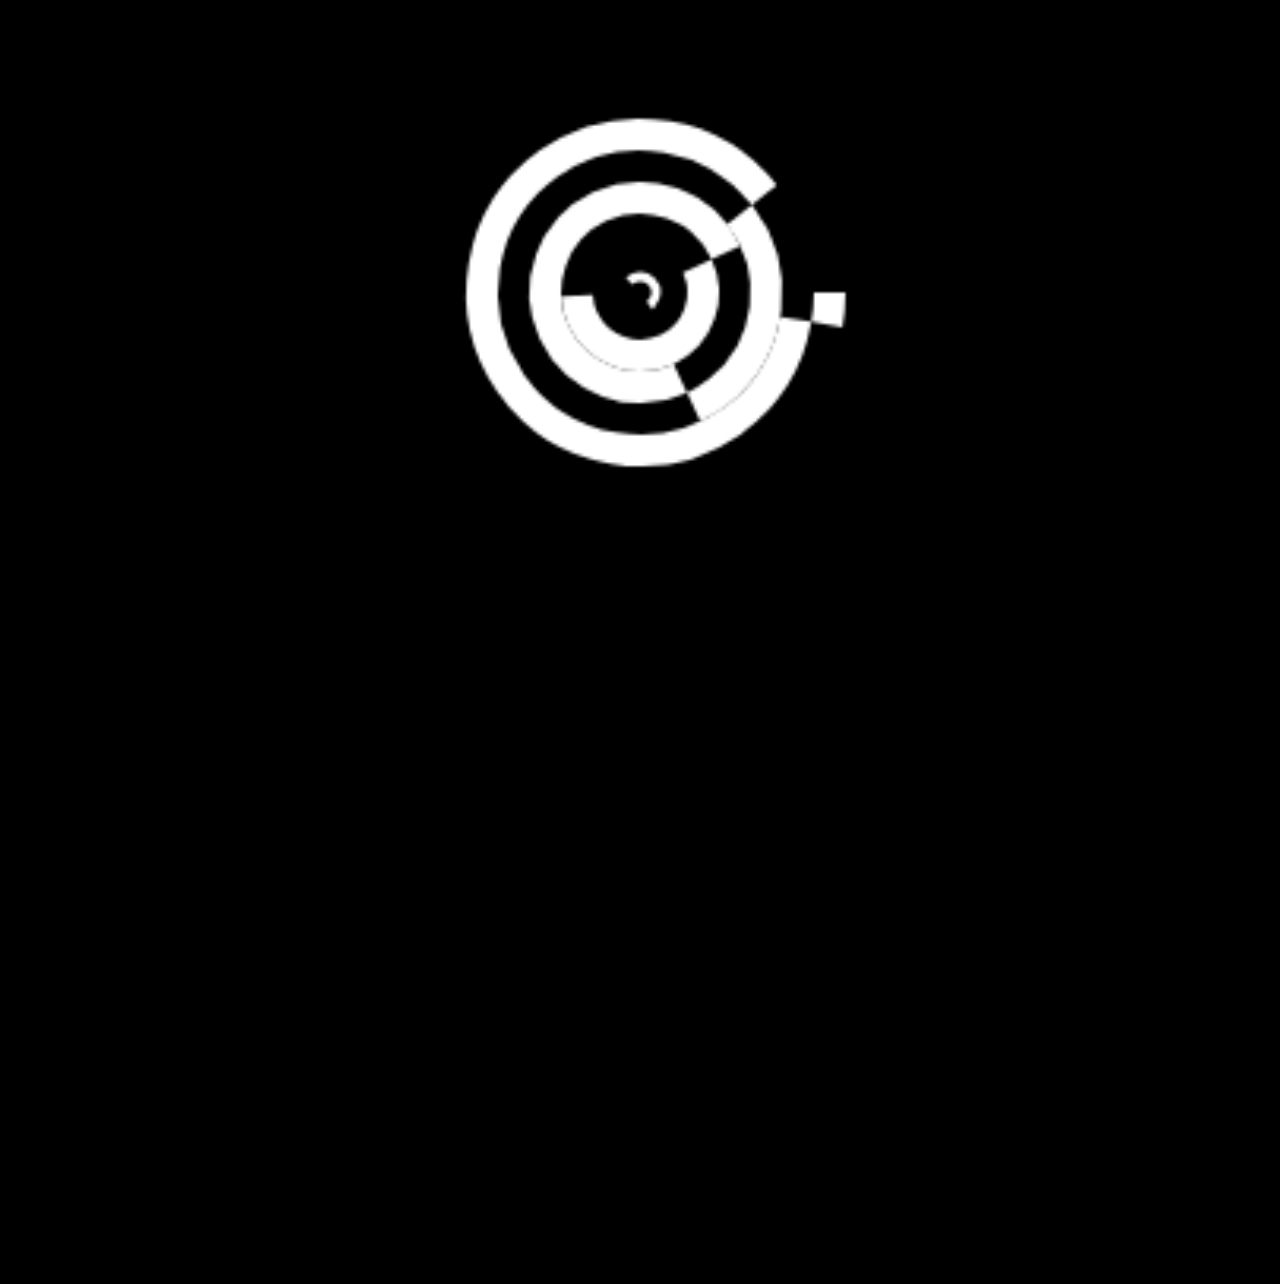
<file: index.html>
<!DOCTYPE html>
<html>
	<head>
		<title>Rotation Clock</title>
		<link rel='stylesheet' href='styles.css'>
	</head>
	<body>
		<canvas id="clock" width="400" height="400">
			Your browser does not support HTML5 canvas or you have JavaScript disabled!
		</canvas>
	</body>
	<script src='script.js'></script>
</html>
</file>
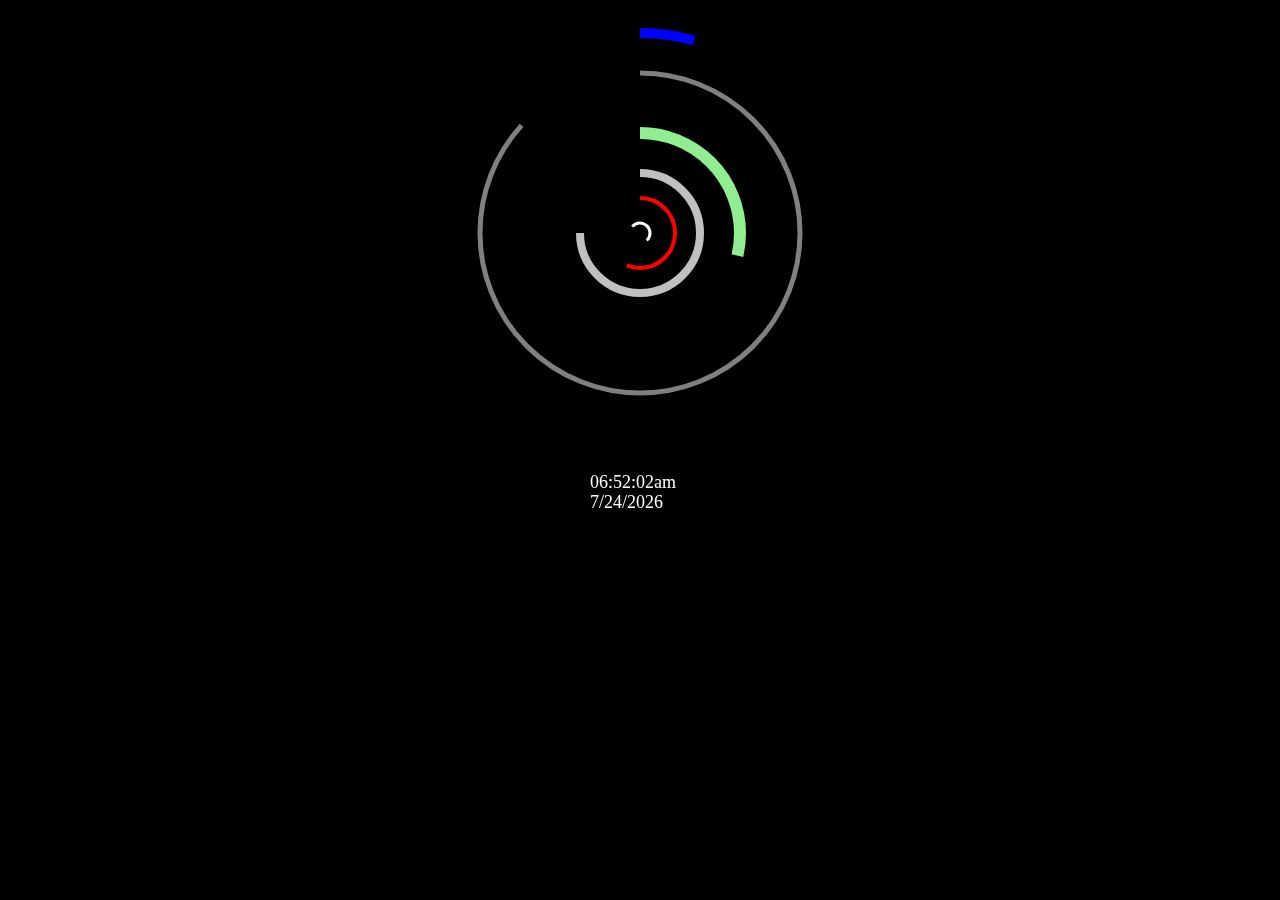
<file: rotationClock.html>
<!-- 2013-2014, Travis Burt -->
<!-- Last Updated: 2/29/14 -->

<!DOCTYPE html>
<html>
<head>
<title>Rotation Clock</title>
<style>
body{
	background-color: black;
	color: white;
	font-family: "Arial" "Times New Roman";
}
canvas{
	margin: auto;
	display: block;
}
</style>
<script>
function rotation()
{
	//below is a perfect example of why OOP is important

	//get time and convert to rads/degrees
	var date = new Date();

	var fract_second = date.getMilliseconds()/1000; //returns 0-999
	var deg_second = fract_second*360;

	var seg_minute = 360/60;
	var fract_minute = date.getSeconds()/60; //returns 0-59
	var deg_minute = (fract_minute*360) + (fract_second * seg_minute);
	var rad_minute = deg_minute*(Math.PI/180); //convert to radians

	var seg_hour = 360/60;
	var fract_hour = date.getMinutes()/60; //returns 0-59
	var deg_hour = (fract_hour*360) + (seg_hour * fract_minute);
	var rad_hour = deg_hour*(Math.PI/180);

	var seg_day = 360/24;
	var fract_day = date.getHours()/24; //returns 0-23
	var deg_day = (fract_day*360) + (seg_day * fract_hour);
	var rad_day = deg_day*(Math.PI/180);

	var max = maxMonth();
	var seg_month = 360/max;
	var fract_month = (date.getDate()-1)/max; //.getDate returns 1-31
	var deg_month = (fract_month*360) + (seg_month * fract_day);
	var rad_month = deg_month*(Math.PI/180);



	var seg_year = 360/12;
	var fract_year = date.getMonth()/12; //returns 0-11
	var deg_year = (fract_year*360) + (seg_year * fract_month);
	var rad_year = deg_year*(Math.PI/180);


	//day of the week
	var seg_week = 360/7;
	var fract_week = date.getDay()/7;
	var deg_week = (fract_week*360) + (seg_week * fract_day);
	var rad_week = deg_week*(Math.PI/180);


	//moon cycle
	//is 29.530588853 days
	//because the moon moves with the earth around the sun
	var firstMoon = (date.getTime()/1000/86400)+22.58;
	var moonPhase = firstMoon%29.53;
	var fract_moon = moonPhase/29.53;
	var deg_moon = fract_moon*360;
	var rad_moon = deg_moon*(Math.PI/180);

	var r_deg_second = Math.round(fract_second*360);
	var r_deg_minute = Math.round((fract_minute*360) + (seg_minute * fract_second));
	var r_deg_hour = Math.round((fract_hour*360) + (seg_hour * fract_minute));
	var r_deg_day = Math.round((fract_day*360) + (seg_day * fract_hour));
	var r_deg_month = Math.round((fract_month*360) + (seg_month * fract_day));
	var r_deg_year = Math.round((fract_year*360) + (seg_year * fract_month));
	var r_deg_week = Math.round((fract_week*360) + (seg_week * fract_day));

	/*
	document.getElementById("second").innerHTML = "Second: "+r_deg_second+"&deg";
	document.getElementById("minute").innerHTML = "Minute: "+r_deg_minute+"&deg";
	document.getElementById("hour").innerHTML = "Hour: "+r_deg_hour+"&deg";
	document.getElementById("day").innerHTML = "Day: "+r_deg_day+"&deg";
	//document.getElementById("week").innerHTML = "<i>Week: "+r_deg_week+"&deg</i>";
	document.getElementById("month").innerHTML = "Month: "+r_deg_month+"&deg";
	document.getElementById("year").innerHTML = "Year: "+r_deg_year+"&deg";
	//document.getElementById("moonClock").innerHTML = deg_moon+"&deg";
	*/

//------------------------------------------------------------------------------------------------
//draw clock
	var canvas = document.getElementById("clock");
	var ctx = canvas.getContext("2d");

	//clear frame every millisecond
	ctx.clearRect(0, 0, canvas.width, canvas.height);

	//ctx.arc(x-coord, y-coord, radius, start-radians, stop-radians)

	//draw second
	ctx.beginPath();
	ctx.arc(400, 225, 10, 2*fract_second*Math.PI, 2*fract_second*Math.PI-3);
	ctx.lineWidth = 3;
	ctx.strokeStyle = "white";
	ctx.stroke();

	//draw minute circle
	ctx.beginPath();
	ctx.arc(400, 225, 200, 1.5*Math.PI, rad_minute-1.57);
	ctx.lineWidth = 10;
	ctx.strokeStyle = "blue";
	ctx.stroke();

	//draw hour circle
	ctx.beginPath();
	ctx.arc(400, 225, 160, 1.5*Math.PI, rad_hour-1.57);
	ctx.lineWidth = 5;
	ctx.strokeStyle = "grey";
	ctx.stroke();

	//draw day circle
	ctx.beginPath();
	ctx.arc(400, 225, 100, 1.5*Math.PI, rad_day-1.57);
	ctx.lineWidth = 12;
	ctx.strokeStyle = "lightgreen";
	ctx.stroke();

	//draw month circle
	ctx.beginPath();
	ctx.arc(400, 225, 60, 1.5*Math.PI, rad_month-1.57);
	ctx.lineWidth = 8;
	ctx.strokeStyle = "silver";
	ctx.stroke();

	//draw year circle
	ctx.beginPath();
	ctx.arc(400, 225, 35, 1.5*Math.PI, rad_year-1.57);
	ctx.lineWidth = 4;
	ctx.strokeStyle = "red";
	ctx.stroke();

//--------------------------------------------------------------------------------------
	//display time text
	var seconds = date.getSeconds();
	var minutes = date.getMinutes();
	var hours = date.getHours();

	if(seconds<10) seconds = "0"+seconds;
	if(minutes<10) minutes = "0"+minutes;
	if(hours<10) hours = "0"+hours;

	//12 hour clock
	var ap = "am"
	if(hours>=12)
	{
		(hours==12 ? hours=12 : hours=hours-12);
		ap = "pm"
	}
	//if(hours<10) hours = " "+hours;
	if(hours==0) hours = 12;

	ctx.font="18px Lucida Console"; //some browsers do not support this font
	ctx.fillStyle="white";
	ctx.fillText(hours+":"+minutes+":"+seconds+ap, 350, 480);
	ctx.fillText(date.getMonth()+1+"/"+date.getDate()+"/"+date.getFullYear(), 350, 500);
}
function maxMonth()
{
	var date = new Date();
	var d = date.getMonth()+1;

	//February, check for leap years
	if((date.getYear()%4) == 0) return 29;
	if(d == 2) return 28;

	//January, March, May, July, August, October, and December have 31 days
	if(d<8)
	{
		if((d%2) == 1) return 31;
		else return 30;
	}
	else
	{
		if((d%2) == 0) return 31;
		else return 30;
	}
}
setInterval(function(){rotation()}, 16);
</script>
</head>

<body>
<canvas id="clock" width="800" height="580">
Your browser does not support HTML5 canvas or you have JavaScript disabled!
</canvas>
</body>
</html>
</file>
<file: styles.css>
body{
	background-color: black;
	color: white;
	font-family: "Arial" "Times New Roman";
}
canvas{
    width: 100%;
}
</file>
